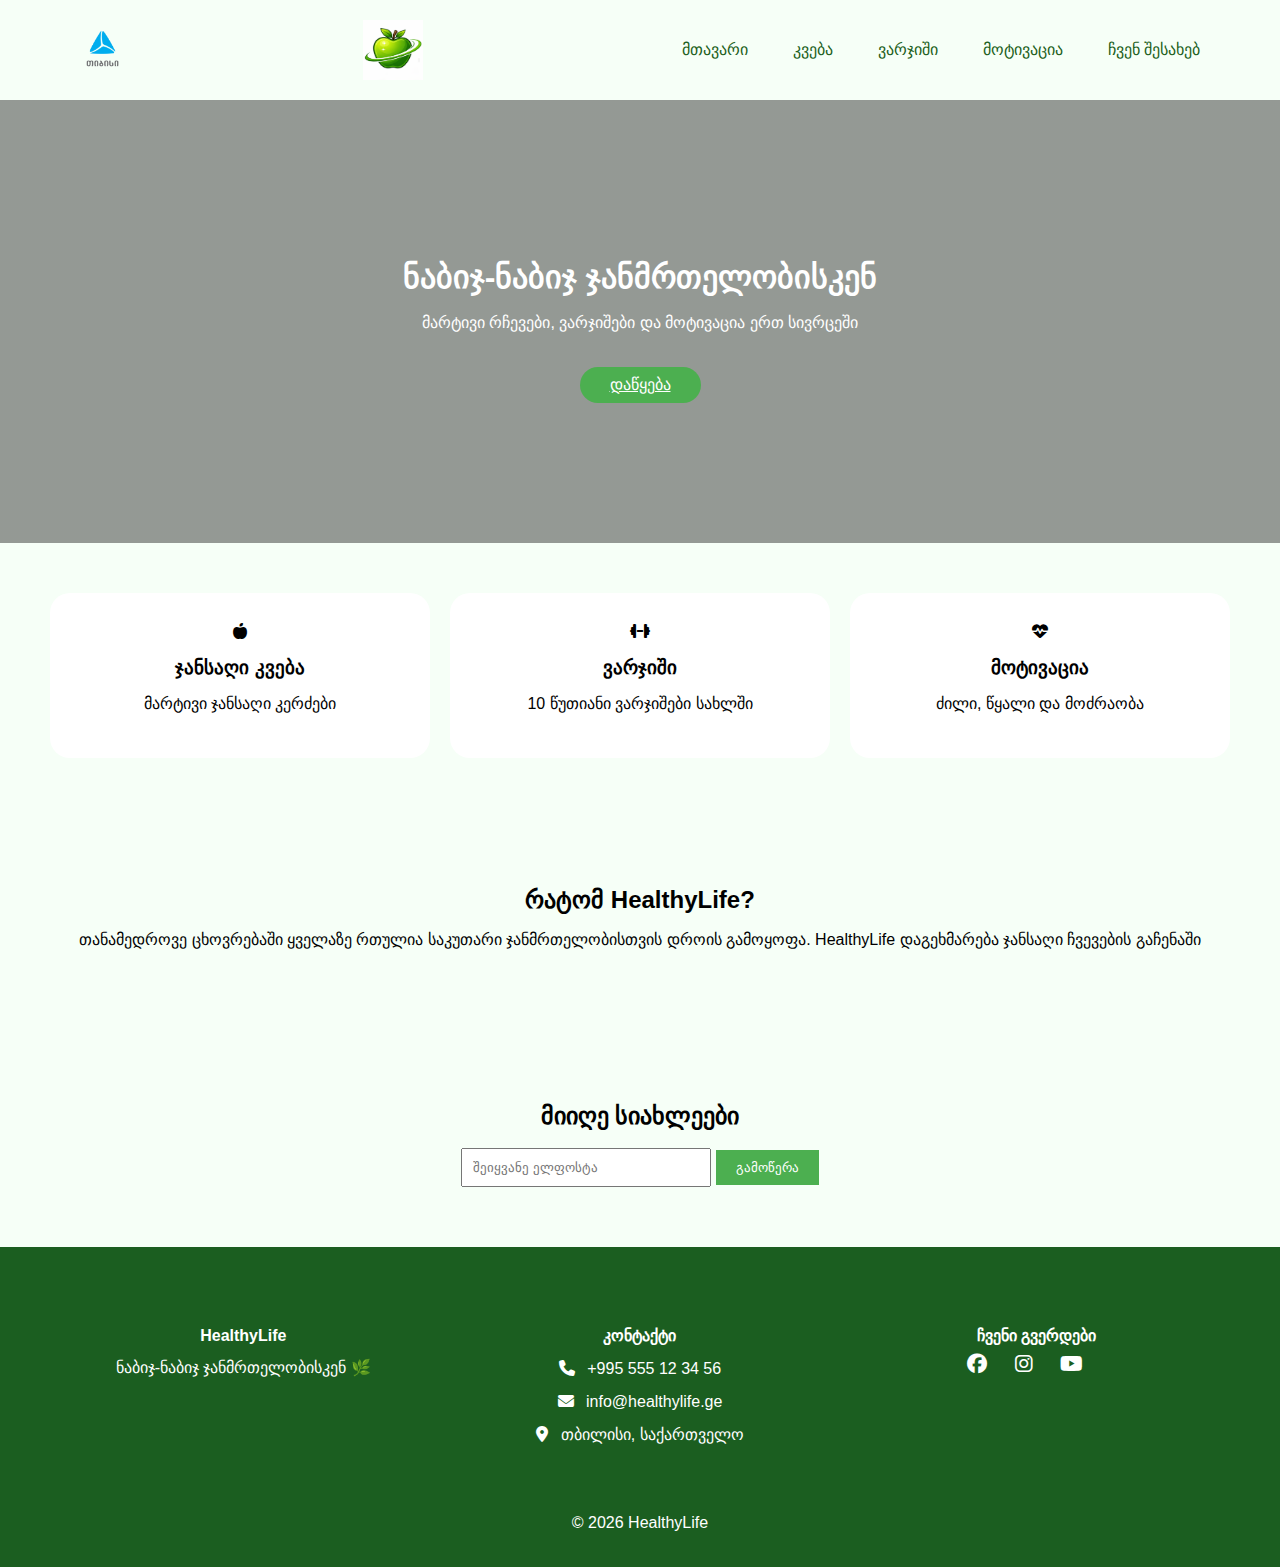
<file: index.html>
<!DOCTYPE html>
<html lang="en">
<head>
<meta charset="UTF-8">
<meta name="viewport" content="width=device-width, initial-scale=1.0">
<title>Healthy Life</title>


<link rel="stylesheet" href="https://cdnjs.cloudflare.com/ajax/libs/font-awesome/6.5.0/css/all.min.css">
<link rel="stylesheet" href="https://cdn.web-fonts.ge/fonts/bpg-square/css/bpg-square.min.css">
<link rel="stylesheet" href="styles/reset.css">
<link rel="stylesheet" href="styles/style.css">
<link rel="stylesheet" href="styles/media.css">

</head>
<body>

<header>
  <div class="top">
    <a href="https://tbcbank.ge/ka/tbc-education" target="_blank" class="tbc-logo">
      <img src="images/tbc-logo.png" alt="TBC Logo">
    </a>

    <div class="logo">
      <img src="images/ChatGPT-Image.png" alt="">
    </div>

    <nav>
      <ul>
        <li><a href="index.html"><i class="fa-solid fa-house"></i><span> მთავარი</span></a></li>
        <li><a href="nutrion.html"><i class="fa-solid fa-apple-whole"></i><span> კვება</span></a></li>
        <li><a href="workout.html"><i class="fa-solid fa-dumbbell"></i><span> ვარჯიში</span></a></li>
        <li><a href="motivation.html"><i class="fa-solid fa-heart"></i><span> მოტივაცია</span></a></li>
        <li><a href="about_us.html"><i class="fa-solid fa-clock"></i><span> ჩვენ შესახებ</span></a></li>
        
      </ul>
    </nav>
  </div>
</header>

<section class="hero">
  <h1>ნაბიჯ-ნაბიჯ ჯანმრთელობისკენ</h1>
  <p>მარტივი რჩევები, ვარჯიშები და მოტივაცია ერთ სივრცეში</p>
  <a href="nutrion.html" class="btn">დაწყება</a>
</section>

<section class="features">
  <article>
    <i class="fa-solid fa-apple-whole"></i>
    <h3>ჯანსაღი კვება</h3>
    <p>მარტივი ჯანსაღი კერძები</p>
  </article>
  <article>
    <i class="fa-solid fa-dumbbell"></i>
    <h3>ვარჯიში</h3>
    <p>10 წუთიანი ვარჯიშები სახლში</p>
  </article>
  <article>
    <i class="fa-solid fa-heart-pulse"></i>
    <h3>მოტივაცია</h3>
    <p>ძილი, წყალი და მოძრაობა</p>
  </article>
</section>

<section class="about">
  <h2>რატომ HealthyLife?</h2>
  <p>თანამედროვე ცხოვრებაში ყველაზე რთულია საკუთარი ჯანმრთელობისთვის დროის გამოყოფა. HealthyLife დაგეხმარება ჯანსაღი ჩვევების გაჩენაში</p>
</section>



<section class="subscribe">
  <h2>მიიღე სიახლეები</h2>
  <form>
    <input type="email" placeholder="შეიყვანე ელფოსტა" required>
    <button>გამოწერა</button>
  </form>
</section>

<footer>
  <div class="footer-content">

    <div class="footer-section">
      <h4>HealthyLife</h4>
      <p>ნაბიჯ-ნაბიჯ ჯანმრთელობისკენ 🌿</p>
    </div>

    <div class="footer-section">
      <h4>კონტაქტი</h4>
      <p><i class="fa-solid fa-phone"></i> +995 555 12 34 56</p>
      <p><i class="fa-solid fa-envelope"></i> info@healthylife.ge</p>
      <p><i class="fa-solid fa-location-dot"></i> თბილისი, საქართველო</p>
    </div>

    <div class="footer-section">
      <h4>ჩვენი გვერდები</h4>
      <a href="#"><i class="fa-brands fa-facebook"></i></a>
      <a href="#"><i class="fa-brands fa-instagram"></i></a>
      <a href="#"><i class="fa-brands fa-youtube"></i></a>
    </div>

  </div>

  <p class="copyright">© 2026 HealthyLife</p>
</footer>

</body>
</html>
</file>
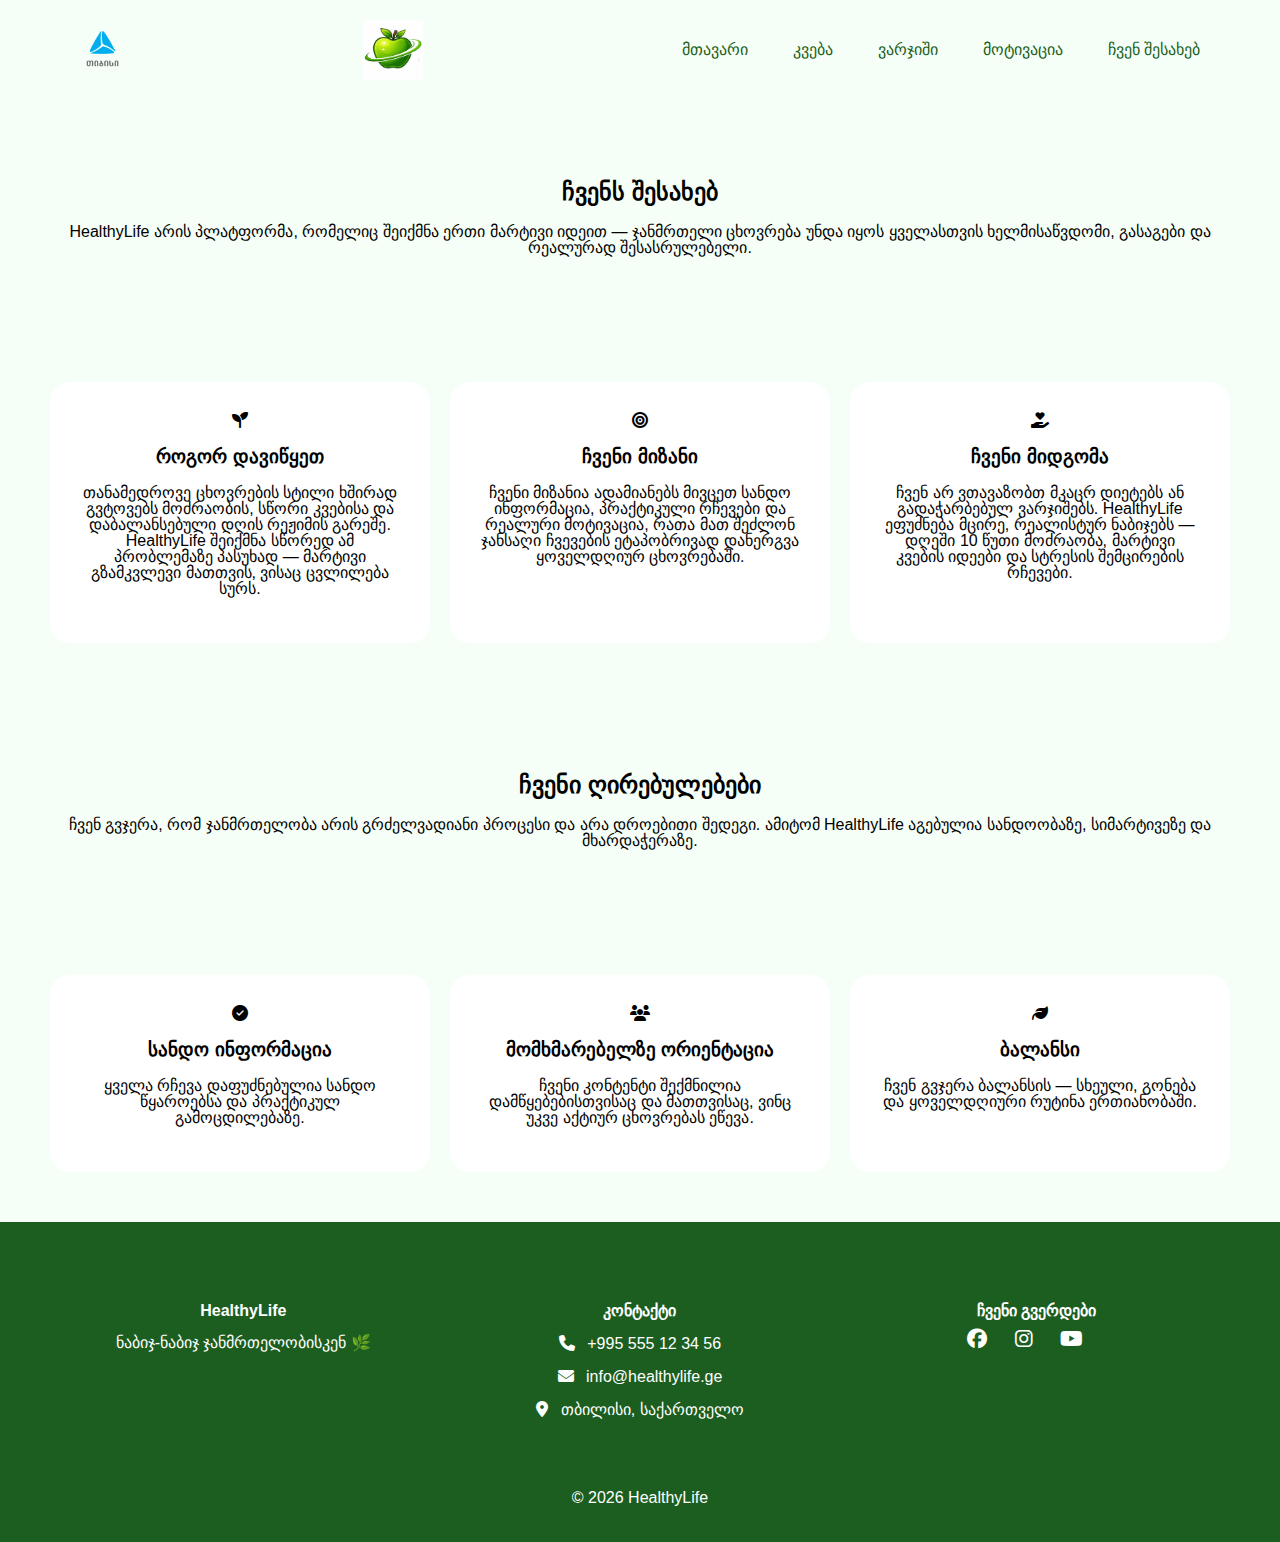
<file: about_us.html>
<!DOCTYPE html>
<html lang="en">
<head>
<meta charset="UTF-8">
<meta name="viewport" content="width=device-width, initial-scale=1.0">
<title>Healthy Life</title>

<link rel="stylesheet" href="https://cdn.web-fonts.ge/fonts/bpg-square/css/bpg-square.min.css">
<link rel="stylesheet" href="https://cdnjs.cloudflare.com/ajax/libs/font-awesome/6.5.0/css/all.min.css">
<link rel="stylesheet" href="styles/reset.css">
<link rel="stylesheet" href="styles/style.css">
<link rel="stylesheet" href="styles/media.css">

</head>
<body>

<header>
  <div class="top">
    <a href="https://tbcbank.ge/ka/tbc-education" target="_blank" class="tbc-logo">
      <img src="images/tbc-logo.png" alt="TBC Logo">
    </a>

    <div class="logo">
      <img src="images/ChatGPT-Image.png" alt="">
    </div>

    <nav>
      <ul>
        <li><a href="index.html"><i class="fa-solid fa-house"></i><span> მთავარი</span></a></li>
        <li><a href="nutrion.html"><i class="fa-solid fa-apple-whole"></i><span> კვება</span></a></li>
        <li><a href="workout.html"><i class="fa-solid fa-dumbbell"></i><span> ვარჯიში</span></a></li>
        <li><a href="motivation.html"><i class="fa-solid fa-heart"></i><span> მოტივაცია</span></a></li>
        <li><a href="about_us.html"><i class="fa-solid fa-clock"></i><span> ჩვენ შესახებ</span></a></li>
        
      </ul>
    </nav>
  </div>
</header>

<section class="about">
  <h2>ჩვენს შესახებ</h2>
  <p>
    HealthyLife არის პლატფორმა, რომელიც შეიქმნა ერთი მარტივი იდეით —
    ჯანმრთელი ცხოვრება უნდა იყოს ყველასთვის ხელმისაწვდომი, გასაგები და რეალურად შესასრულებელი.
  </p>
</section>


<!-- STORY -->
<section class="features">
  <article>
    <i class="fa-solid fa-seedling"></i>
    <h3>როგორ დავიწყეთ</h3>
    <p>
      თანამედროვე ცხოვრების სტილი ხშირად გვტოვებს მოძრაობის, სწორი კვებისა და
      დაბალანსებული დღის რეჟიმის გარეშე. HealthyLife შეიქმნა სწორედ ამ პრობლემაზე
      პასუხად — მარტივი გზამკვლევი მათთვის, ვისაც ცვლილება სურს.
    </p>
  </article>

  <article>
    <i class="fa-solid fa-bullseye"></i>
    <h3>ჩვენი მიზანი</h3>
    <p>
      ჩვენი მიზანია ადამიანებს მივცეთ სანდო ინფორმაცია, პრაქტიკული რჩევები და
      რეალური მოტივაცია, რათა მათ შეძლონ ჯანსაღი ჩვევების ეტაპობრივად დანერგვა
      ყოველდღიურ ცხოვრებაში.
    </p>
  </article>

  <article>
    <i class="fa-solid fa-hand-holding-heart"></i>
    <h3>ჩვენი მიდგომა</h3>
    <p>
      ჩვენ არ ვთავაზობთ მკაცრ დიეტებს ან გადაჭარბებულ ვარჯიშებს.
      HealthyLife ეფუძნება მცირე, რეალისტურ ნაბიჯებს — დღეში 10 წუთი მოძრაობა,
      მარტივი კვების იდეები და სტრესის შემცირების რჩევები.
    </p>
  </article>
</section>

<!-- VALUES -->
<section class="about">
  <h2>ჩვენი ღირებულებები</h2>
  <p>
    ჩვენ გვჯერა, რომ ჯანმრთელობა არის გრძელვადიანი პროცესი და არა დროებითი შედეგი.
    ამიტომ HealthyLife აგებულია სანდოობაზე, სიმარტივეზე და მხარდაჭერაზე.
  </p>
</section>

<section class="features">
  <article>
    <i class="fa-solid fa-check-circle"></i>
    <h3>სანდო ინფორმაცია</h3>
    <p>
      ყველა რჩევა დაფუძნებულია სანდო წყაროებსა და პრაქტიკულ გამოცდილებაზე.
    </p>
  </article>

  <article>
    <i class="fa-solid fa-users"></i>
    <h3>მომხმარებელზე ორიენტაცია</h3>
    <p>
      ჩვენი კონტენტი შექმნილია დამწყებებისთვისაც და მათთვისაც, ვინც უკვე აქტიურ
      ცხოვრებას ეწევა.
    </p>
  </article>

  <article>
    <i class="fa-solid fa-leaf"></i>
    <h3>ბალანსი</h3>
    <p>
      ჩვენ გვჯერა ბალანსის — სხეული, გონება და ყოველდღიური რუტინა ერთიანობაში.
    </p>
  </article>
</section>


</section>

<footer>
  <div class="footer-content">

    <div class="footer-section">
      <h4>HealthyLife</h4>
      <p>ნაბიჯ-ნაბიჯ ჯანმრთელობისკენ 🌿</p>
    </div>

    <div class="footer-section">
      <h4>კონტაქტი</h4>
      <p><i class="fa-solid fa-phone"></i> +995 555 12 34 56</p>
      <p><i class="fa-solid fa-envelope"></i> info@healthylife.ge</p>
      <p><i class="fa-solid fa-location-dot"></i> თბილისი, საქართველო</p>
    </div>

    <div class="footer-section">
      <h4>ჩვენი გვერდები</h4>
      <a href="#"><i class="fa-brands fa-facebook"></i></a>
      <a href="#"><i class="fa-brands fa-instagram"></i></a>
      <a href="#"><i class="fa-brands fa-youtube"></i></a>
    </div>

  </div>

  <p class="copyright">© 2026 HealthyLife</p>
</footer>

</body>
</html>
</file>
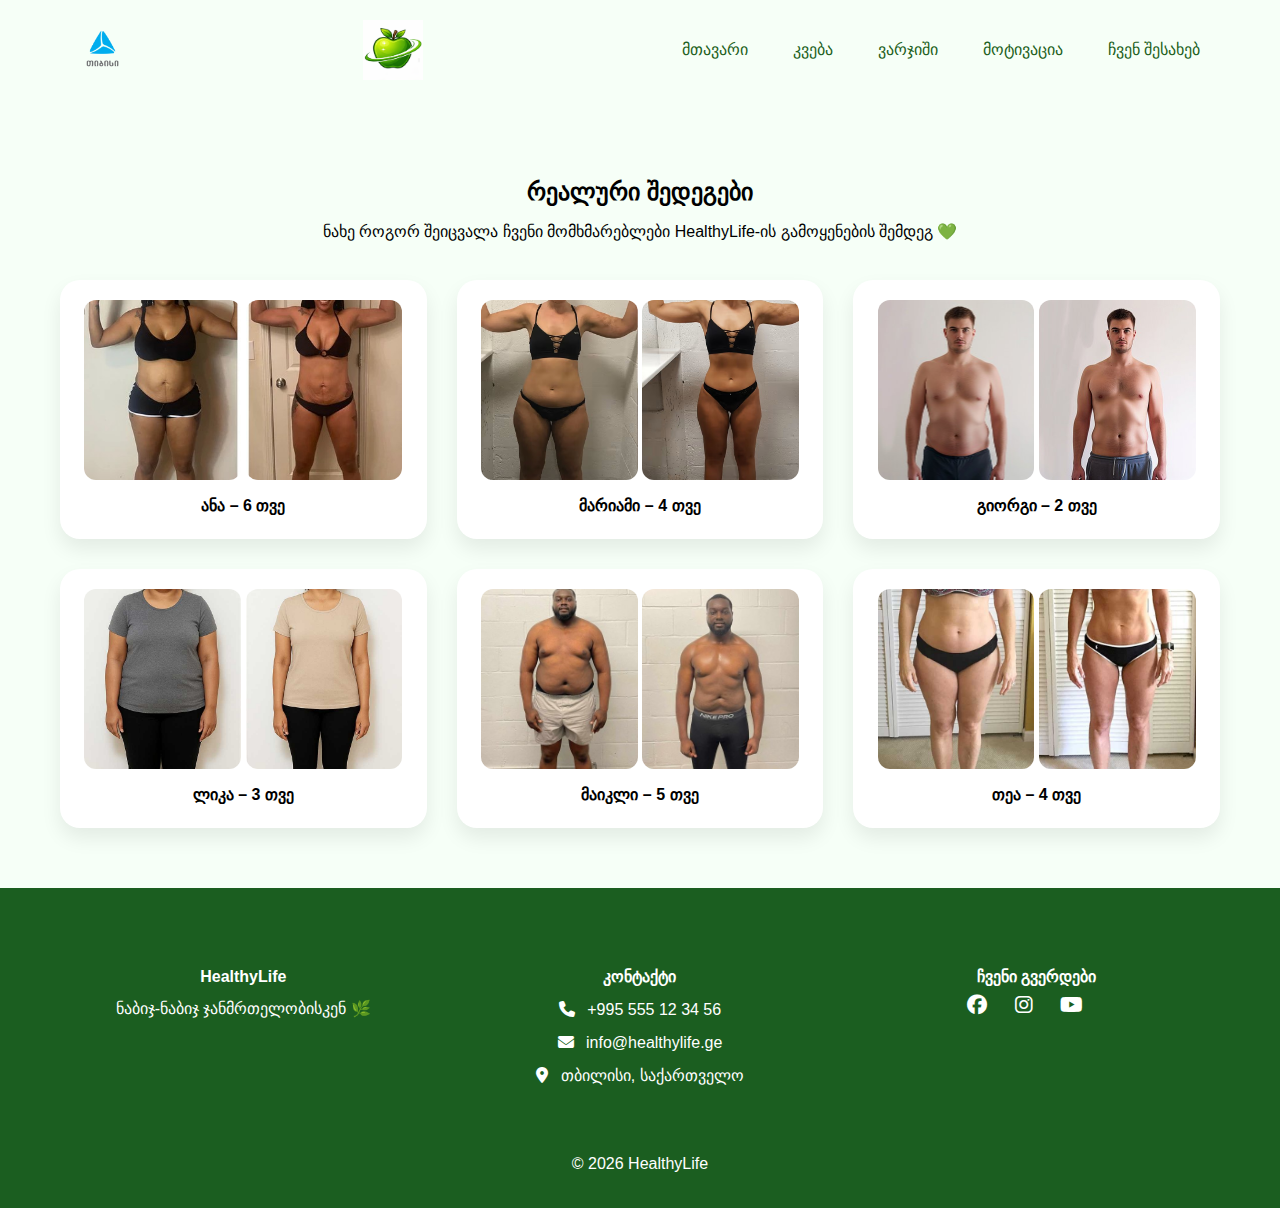
<file: motivation.html>
<!DOCTYPE html>
<html lang="en">
<head>
<meta charset="UTF-8">
<meta name="viewport" content="width=device-width, initial-scale=1.0">
<title>Healthy Life</title>

<link rel="stylesheet" href="https://cdn.web-fonts.ge/fonts/bpg-square/css/bpg-square.min.css">
<link rel="stylesheet" href="https://cdnjs.cloudflare.com/ajax/libs/font-awesome/6.5.0/css/all.min.css">
<link rel="stylesheet" href="styles/reset.css">
<link rel="stylesheet" href="styles/style.css">
<link rel="stylesheet" href="styles/media.css">

</head>
<body>

<header>
  <div class="top">
    <a href="https://tbcbank.ge/ka/tbc-education" target="_blank" class="tbc-logo">
      <img src="images/tbc-logo.png" alt="TBC Logo">
    </a>

    <div class="logo">
      <img src="images/ChatGPT-Image.png" alt="">
    </div>

    <nav>
      <ul>
        <li><a href="index.html"><i class="fa-solid fa-house"></i><span> მთავარი</span></a></li>
        <li><a href="nutrion.html"><i class="fa-solid fa-apple-whole"></i><span> კვება</span></a></li>
        <li><a href="workout.html"><i class="fa-solid fa-dumbbell"></i><span> ვარჯიში</span></a></li>
        <li><a href="motivation.html"><i class="fa-solid fa-heart"></i><span> მოტივაცია</span></a></li>
        <li><a href="about_us.html"><i class="fa-solid fa-clock"></i><span> ჩვენ შესახებ</span></a></li>
        
      </ul>
    </nav>
  </div>
</header>

<section class="transformations">
  <h2>რეალური შედეგები</h2>
  <p>ნახე როგორ შეიცვალა ჩვენი მომხმარებლები HealthyLife-ის გამოყენების შემდეგ 💚</p>

  <div class="transform-grid">

      <div class="transform-card">
        <img src="images/before1.jpg" alt="">
        <img src="images/after1.jpg" alt="">
        <h4>ანა – 6 თვე</h4>
      </div>

      <div class="transform-card">
        <img src="images/before2.jpg" alt="">
        <img src="images/after2.jpg" alt="">
        <h4>მარიამი – 4 თვე</h4>
      </div>

      <div class="transform-card">
        <img src="images/before3.jpg" alt="">
        <img src="images/after3.jpg" alt="">
        <h4>გიორგი – 2 თვე</h4>
      </div>

      <div class="transform-card">
        <img src="images/before4.jpeg" alt="">
        <img src="images/after4.jpeg" alt="">
        <h4>ლიკა – 3 თვე</h4>
      </div>

      <div class="transform-card">
        <img src="images/before5.jpg" alt="">
        <img src="images/after5.jpg" alt="">
        <h4>მაიკლი – 5 თვე</h4>
      </div>

      <div class="transform-card">
        <img src="images/before6.jpg" alt="">
        <img src="images/after6.jpg" alt="">
        <h4>თეა – 4 თვე</h4>
      </div>

  </div>



</section>



<footer>
  <div class="footer-content">

    <div class="footer-section">
      <h4>HealthyLife</h4>
      <p>ნაბიჯ-ნაბიჯ ჯანმრთელობისკენ 🌿</p>
    </div>

    <div class="footer-section">
      <h4>კონტაქტი</h4>
      <p><i class="fa-solid fa-phone"></i> +995 555 12 34 56</p>
      <p><i class="fa-solid fa-envelope"></i> info@healthylife.ge</p>
      <p><i class="fa-solid fa-location-dot"></i> თბილისი, საქართველო</p>
    </div>

    <div class="footer-section">
      <h4>ჩვენი გვერდები</h4>
      <a href="#"><i class="fa-brands fa-facebook"></i></a>
      <a href="#"><i class="fa-brands fa-instagram"></i></a>
      <a href="#"><i class="fa-brands fa-youtube"></i></a>
    </div>

  </div>

  <p class="copyright">© 2026 HealthyLife</p>
</footer>

</body>
</html>
</file>
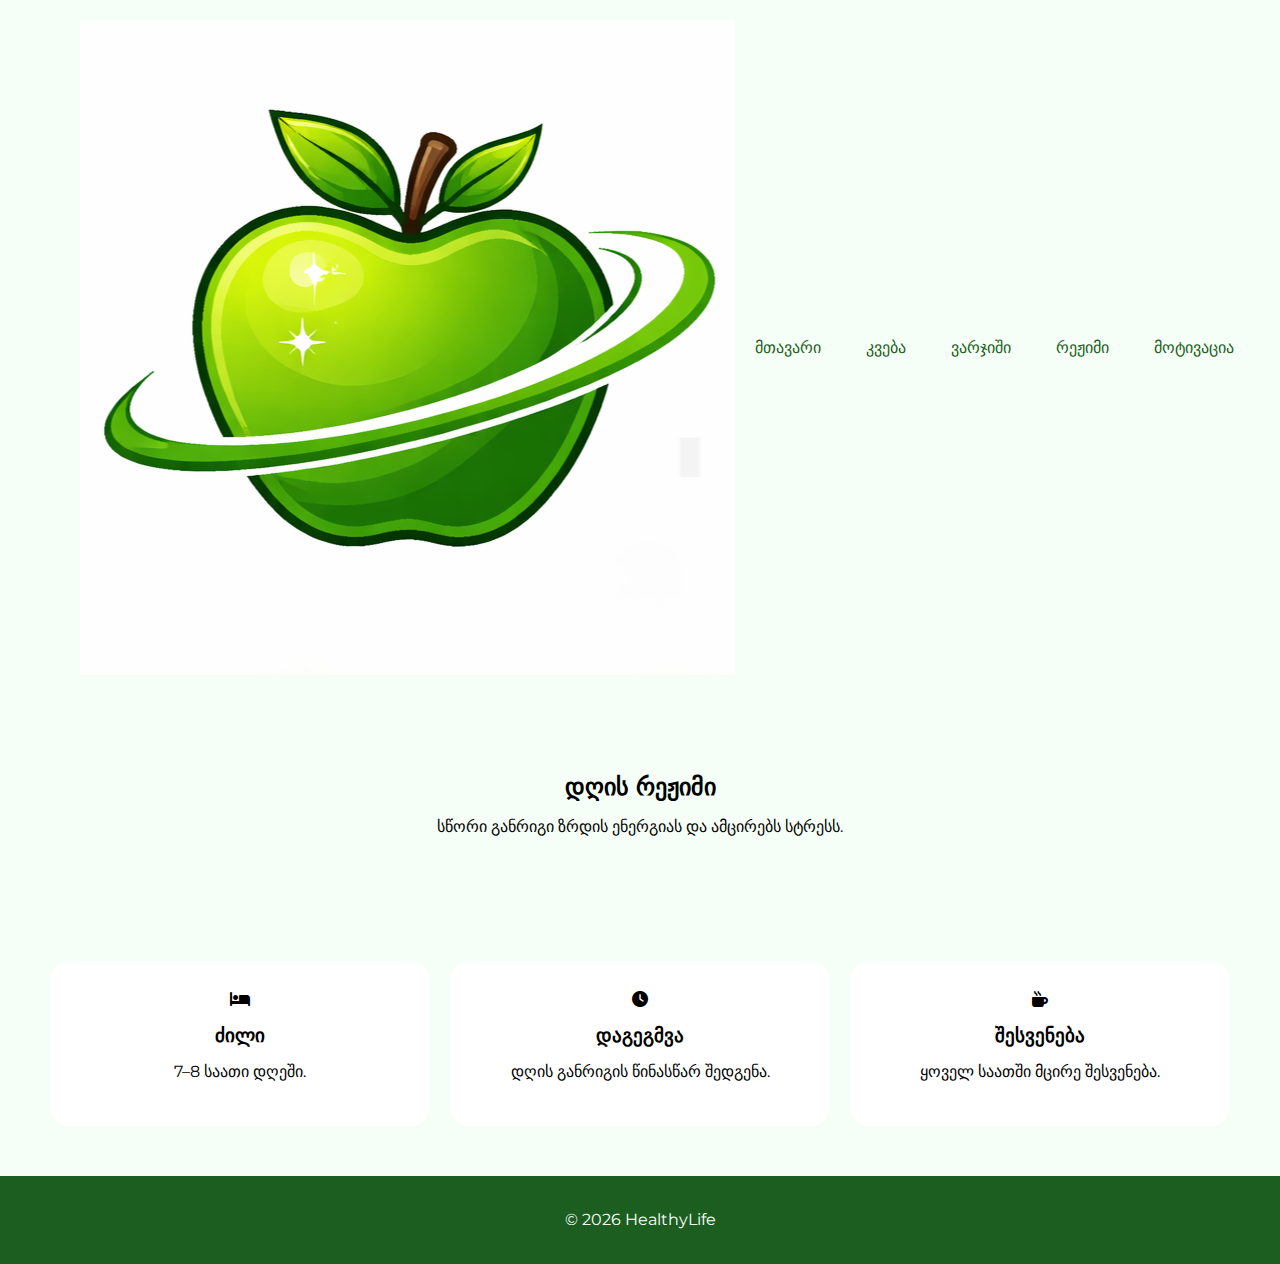
<file: routine.html>
<!DOCTYPE html>
<html lang="eng">
<head>
<meta charset="UTF-8">
<meta name="viewport" content="width=device-width, initial-scale=1.0">
<title>Healthy Life</title>

<link href="https://fonts.googleapis.com/css2?family=Montserrat:wght@300;400;600&display=swap" rel="stylesheet">
<link rel="stylesheet" href="https://cdnjs.cloudflare.com/ajax/libs/font-awesome/6.5.0/css/all.min.css">
<link rel="stylesheet" href="styles/reset.css">
<link rel="stylesheet" href="styles/style.css">
<link rel="stylesheet" href="styles/media.css">

</head>
<body>

<header class="top">
  <img class="logo" src="images/ChatGPT Image Jan 12, 2026, 10_30_51 AM.png" alt="">
  <nav>
  <ul>
    <li><a href="index.html"><i class="fa-solid fa-house"></i><span> მთავარი</span></a></li>
    <li><a href="nutrion.html"><i class="fa-solid fa-apple-whole"></i><span> კვება</span></a></li>
    <li><a href="workout.html"><i class="fa-solid fa-dumbbell"></i><span> ვარჯიში</span></a></li>
    <li><a href="routine.html"><i class="fa-solid fa-clock"></i><span> რეჟიმი</span></a></li>
    <li><a href="motivation.html"><i class="fa-solid fa-heart"></i><span> მოტივაცია</span></a></li>
  </ul>
</nav>
</header>

<section class="about">
  <h2>დღის რეჟიმი</h2>
  <p>სწორი განრიგი ზრდის ენერგიას და ამცირებს სტრესს.</p>
</section>

<section class="features">
  <article>
    <i class="fa-solid fa-bed"></i>
    <h3>ძილი</h3>
    <p>7–8 საათი დღეში.</p>
  </article>
  <article>
    <i class="fa-solid fa-clock"></i>
    <h3>დაგეგმვა</h3>
    <p>დღის განრიგის წინასწარ შედგენა.</p>
  </article>
  <article>
    <i class="fa-solid fa-mug-hot"></i>
    <h3>შესვენება</h3>
    <p>ყოველ საათში მცირე შესვენება.</p>
  </article>
</section>

<footer>
  <p>© 2026 HealthyLife</p>
</footer>

</body>
</html>
</file>
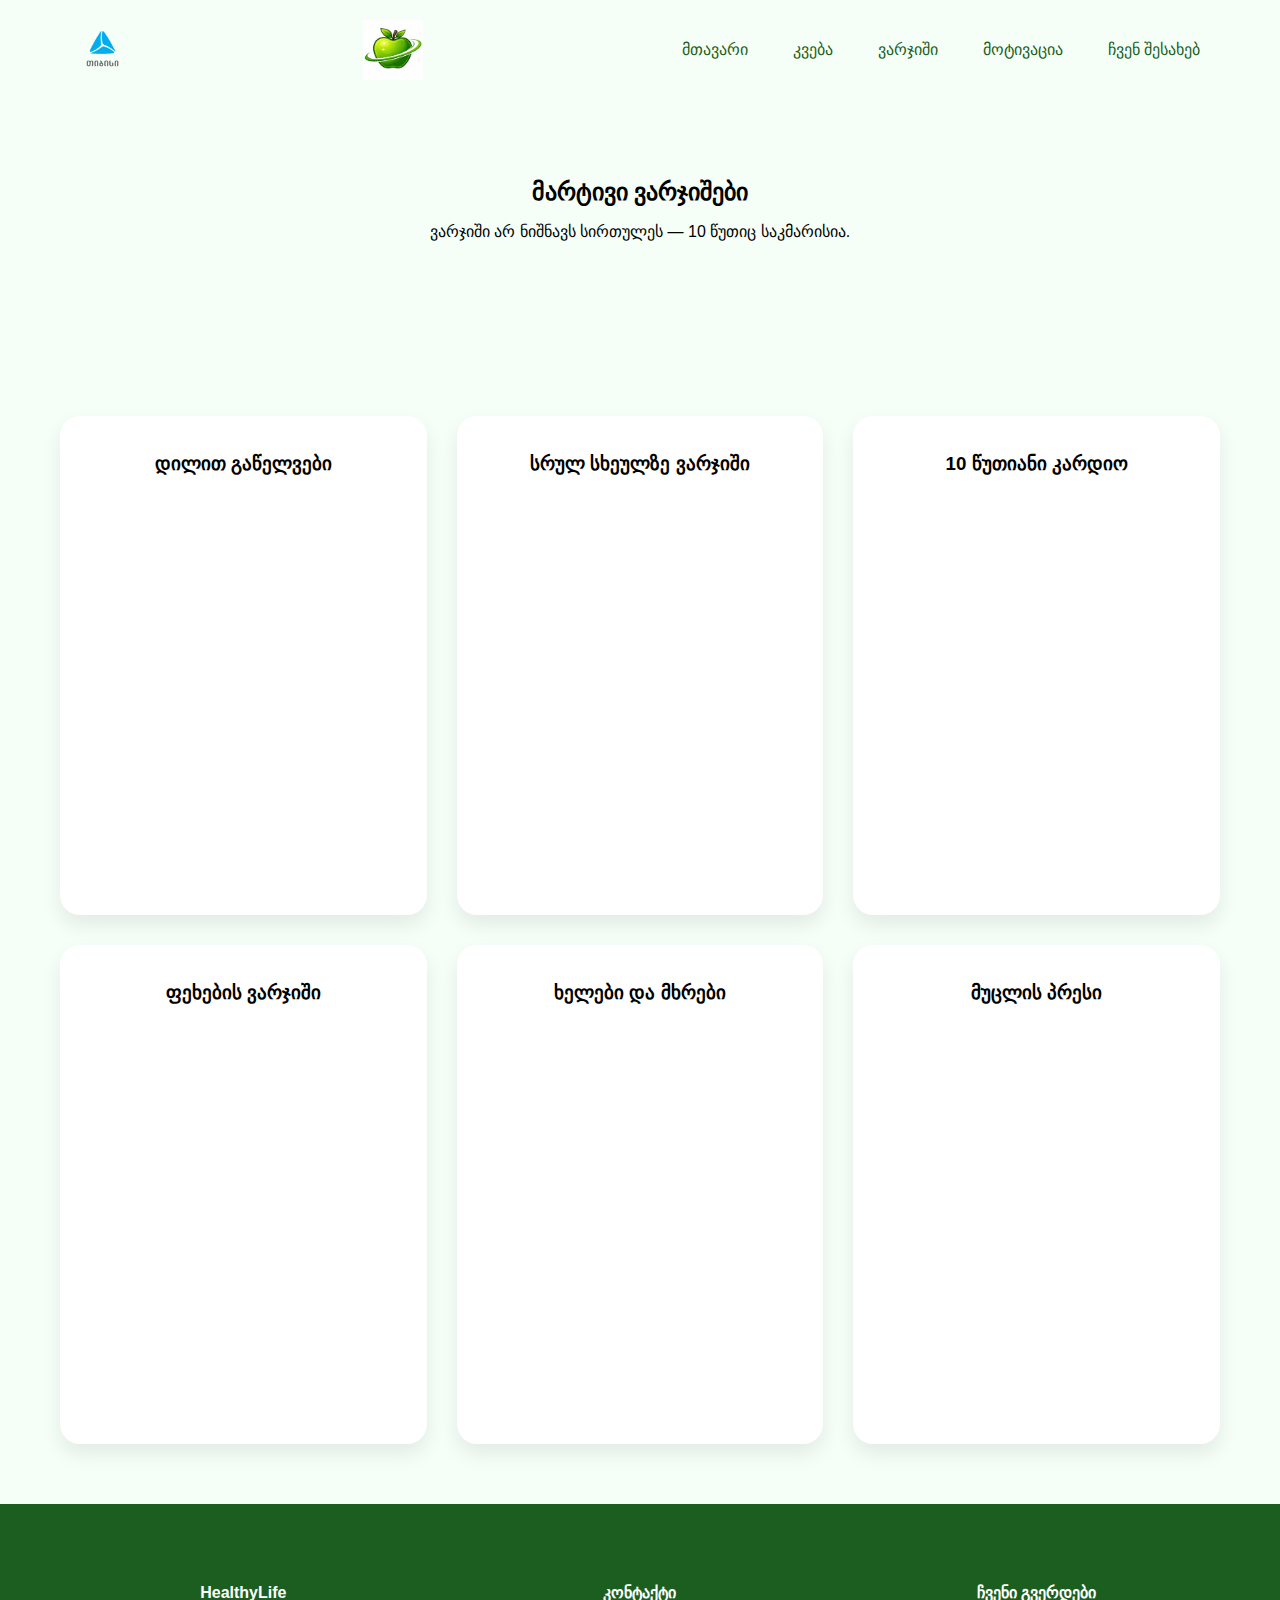
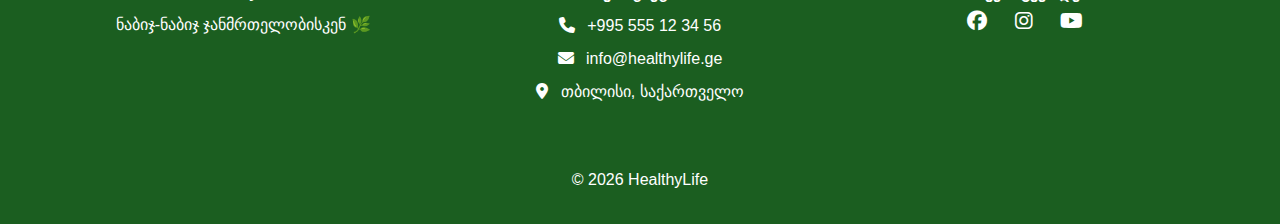
<file: workout.html>
<!DOCTYPE html>
<html lang="en">
<head>
<meta charset="UTF-8">
<meta name="viewport" content="width=device-width, initial-scale=1.0">
<title>Healthy Life</title>

<link rel="stylesheet" href="https://cdn.web-fonts.ge/fonts/bpg-square/css/bpg-square.min.css">
<link rel="stylesheet" href="https://cdnjs.cloudflare.com/ajax/libs/font-awesome/6.5.0/css/all.min.css">
<link rel="stylesheet" href="styles/reset.css">
<link rel="stylesheet" href="styles/style.css">
<link rel="stylesheet" href="styles/media.css">

</head>
<body>

<header>
  <div class="top">
    <a href="https://tbcbank.ge/ka/tbc-education" target="_blank" class="tbc-logo">
      <img src="images/tbc-logo.png" alt="TBC Logo">
    </a>

    <div class="logo">
      <img src="images/ChatGPT-Image.png" alt="">
    </div>

    <nav>
      <ul>
        <li><a href="index.html"><i class="fa-solid fa-house"></i><span> მთავარი</span></a></li>
        <li><a href="nutrion.html"><i class="fa-solid fa-apple-whole"></i><span> კვება</span></a></li>
        <li><a href="workout.html"><i class="fa-solid fa-dumbbell"></i><span> ვარჯიში</span></a></li>
        <li><a href="motivation.html"><i class="fa-solid fa-heart"></i><span> მოტივაცია</span></a></li>
        <li><a href="about_us.html"><i class="fa-solid fa-clock"></i><span> ჩვენ შესახებ</span></a></li>
        
      </ul>
    </nav>
  </div>
</header>



<section class="about">
  <h2>მარტივი ვარჯიშები</h2>
  <p>ვარჯიში არ ნიშნავს სირთულეს — 10 წუთიც საკმარისია.</p>
</section>

<section class="videos-wrapper">

  <div class="videos-grid">

    <article>
      <h3>დილით გაწელვები</h3>
      <iframe src="https://www.youtube.com/embed/ihba9Lw0tv4?si=9SPKAt8VCsLR-X87" title="YouTube video player" frameborder="0" allow="accelerometer; autoplay; clipboard-write; encrypted-media; gyroscope; picture-in-picture; web-share" referrerpolicy="strict-origin-when-cross-origin" allowfullscreen></iframe>
    </article>

    <article>
      <h3>სრულ სხეულზე ვარჯიში</h3>
      <iframe src="https://www.youtube.com/embed/cbKkB3POqaY?si=EFoRi12jH4uldnYs" allowfullscreen></iframe>
    </article>

    <article>
      <h3>10 წუთიანი კარდიო</h3>
      <iframe src="https://www.youtube.com/embed/PwXUHMKamP8?si=CWXbHY_fmEtRT4dO" title="YouTube video player" frameborder="0" allow="accelerometer; autoplay; clipboard-write; encrypted-media; gyroscope; picture-in-picture; web-share" referrerpolicy="strict-origin-when-cross-origin" allowfullscreen></iframe>
    </article>

    <article>
      <h3>ფეხების ვარჯიში</h3>
      <iframe src="https://www.youtube.com/embed/90a-Tf2jrVQ?si=Ch329VLYGIXWKbGt" allowfullscreen></iframe>
    </article>

    <article>
      <h3>ხელები და მხრები</h3>
      <iframe src="https://www.youtube.com/embed/puLJaNv9m18?si=j2IWkX2NE7tCsc1K" allowfullscreen></iframe>
    </article>

    <article>
      <h3>მუცლის პრესი</h3>
      <iframe src="https://www.youtube.com/embed/2pLT-olgUJs" allowfullscreen></iframe>
    </article>

  </div>
</section>



<footer>
  <div class="footer-content">

    <div class="footer-section">
      <h4>HealthyLife</h4>
      <p>ნაბიჯ-ნაბიჯ ჯანმრთელობისკენ 🌿</p>
    </div>

    <div class="footer-section">
      <h4>კონტაქტი</h4>
      <p><i class="fa-solid fa-phone"></i> +995 555 12 34 56</p>
      <p><i class="fa-solid fa-envelope"></i> info@healthylife.ge</p>
      <p><i class="fa-solid fa-location-dot"></i> თბილისი, საქართველო</p>
    </div>

    <div class="footer-section">
      <h4>ჩვენი გვერდები</h4>
      <a href="#"><i class="fa-brands fa-facebook"></i></a>
      <a href="#"><i class="fa-brands fa-instagram"></i></a>
      <a href="#"><i class="fa-brands fa-youtube"></i></a>
    </div>

  </div>

  <p class="copyright">© 2026 HealthyLife</p>
</footer>


</body>
</html>
</file>
<file: styles/style.css>
:root {
  --dark:#1b5e20;
  --main:#4caf50;
  --light:#c8e6c9;
}

*{box-sizing:border-box;}

html, body{
  width:100%;
  margin:0;
  padding:0;
  overflow-x:hidden;
}

body{
  font-family:'Montserrat',sans-serif;
  background:#f6fff7;
}


.logo{
  display:flex;
  align-items:center;
  gap:10px;
}



header{
  width:100%;
  background:#f6fff7;
}

.top{
  max-width:1200px;
  margin:0 auto;
  padding:20px 40px;
  display:flex;
  align-items:center;
  justify-content:space-between;
}



nav ul{
  display:flex;
  gap:25px;
  list-style:none;
  margin:0;
  padding:0;
}


nav a{
  text-decoration:none;
  color:var(--dark);
  margin-left:20px;
  position:relative;
}

nav a::after{
  content:'';
  width:0;
  height:2px;
  background:var(--main);
  position:absolute;
  left:0;bottom:-5px;
  transition:.3s;
}

nav a:hover::after{width:100%;}

.hero{
  background:
    linear-gradient(rgba(0,0,0,.4),rgba(0,0,0,.4)),
    url("https://images.unsplash.com/photo-1543363136-1a9c6c33b89a") center/cover no-repeat;
  color:white;
  text-align:center;
  padding:140px 20px;
}


.btn{
  background:var(--main);
  color:white;
  padding:10px 30px;
  border-radius:30px;
  display:inline-block;
  margin-top:20px;
  transition:.3s;
}

.btn:hover{background:var(--dark);}

.features{
  display:grid;
  grid-template-columns:repeat(3,1fr);
  gap:20px;
  padding:50px;
}

.features article{
  background:white;
  padding:30px;
  text-align:center;
  border-radius:20px;
  transition:.3s;
}

.features article:hover{transform:translateY(-8px);}

.about,.challenge,.subscribe{
  padding:60px;
  text-align:center;
}

.challenge-grid{
  display:grid;
  grid-template-columns:repeat(3,1fr);
  gap:20px;
  padding:40px;
}

.subscribe input{
  padding:10px;
  width:250px;
}

.subscribe button{
  background:var(--main);
  border:none;
  padding:10px 20px;
  color:white;
}

footer{
  width:100%;
  background:#1b5e20;
  color:#fff;
  text-align:center;
  padding:20px 0;
  position:relative;
}

.footer-content{
  max-width:1200px;
  margin:0 auto;
  padding:40px 20px;
  display:grid;
  grid-template-columns:repeat(3,1fr);
  gap:30px;
}

.footer-section h4{
  margin-bottom:10px;
}

.footer-section i{
  margin-right:8px;
}

.footer-section a{
  color:white;
  margin-right:15px;
  font-size:20px;
  transition:.3s;
}

.footer-section a:hover{
  color:#c8e6c9;
}

footer{
  background:#1b5e20;
  color:white;
}




.features img{
  width:100%;
  border-radius:15px;
  margin-bottom:15px;
}

.features article img{
  width:100%;
  height:300px;
  object-fit:cover;
  border-radius:15px;
}

.videos-wrapper{
  padding:60px;
  text-align:center;
}

.videos-grid{
  display:grid;
  grid-template-columns:repeat(3,1fr);
  gap:30px;
  margin-top:40px;
}

.videos-grid article{
  background:#fff;
  padding:20px;
  border-radius:20px;
  box-shadow:0 10px 20px rgba(0,0,0,.08);
  transition:.3s;
}

.videos-grid article:hover{
  transform:translateY(-6px);
}

.videos-grid iframe{
  width:100%;
  height:400px;
  border-radius:15px;
  border:none;
}

header .logo img{
  width:60px !important;
  height:60px !important;
  object-fit:contain;
  max-width:60px;
  max-height:60px;
}

.logo-group{
  display:flex;
  align-items:center;
  gap:15px;
}

.tbc-logo img{
  width:45px;
  height:45px;
  object-fit:contain;
  transition:.3s;
}

.partner-logo img:hover{
  transform:scale(1.1);
}


.transformations{
  padding:60px;
  text-align:center;
}

.transform-grid{
  margin-top:40px;
  display:grid;
  grid-template-columns:repeat(3,1fr);
  gap:30px;
}

.transform-card{
  background:white;
  padding:20px;
  border-radius:20px;
  box-shadow:0 10px 20px rgba(0,0,0,.08);
  transition:.3s;
}

.transform-card:hover{
  transform:translateY(-8px);
}

.transform-card img{
  width:48%;
  height:180px;
  object-fit:cover;
  border-radius:12px;
}

.transform-card h4{
  margin:15px 0 5px;
}

.transform-card span{
  color:var(--main);
  font-size:14px;
}
</file>
<file: styles/media.css>
@media (max-width:1024px){
  .features { grid-template-columns: repeat(2, 1fr); }
}

@media (max-width:768px){
  .features { grid-template-columns: 1fr; }
}

nav a i { display: none !important; }

@media (max-width:768px){
  nav a i { display: inline-block !important; font-size: 20px; }
  nav a span { display: none !important; }
}

@media (max-width:480px){
  .hero { padding: 60px 15px; }
}

@media (max-width:1024px){
  .videos-grid{
    grid-template-columns:repeat(2, 1fr);
  }
}

@media (max-width:768px){
  .videos-grid{
    grid-template-columns:1fr;
  }
}


@media (max-width:768px){
  .footer-content {
    grid-template-columns: 1fr;
    text-align: center;
  }
}

@media (max-width:1024px){
  .transform-grid { grid-template-columns: repeat(2, 1fr); }
}

@media (max-width:768px){
  .transform-grid { grid-template-columns: 1fr; }
}
</file>
